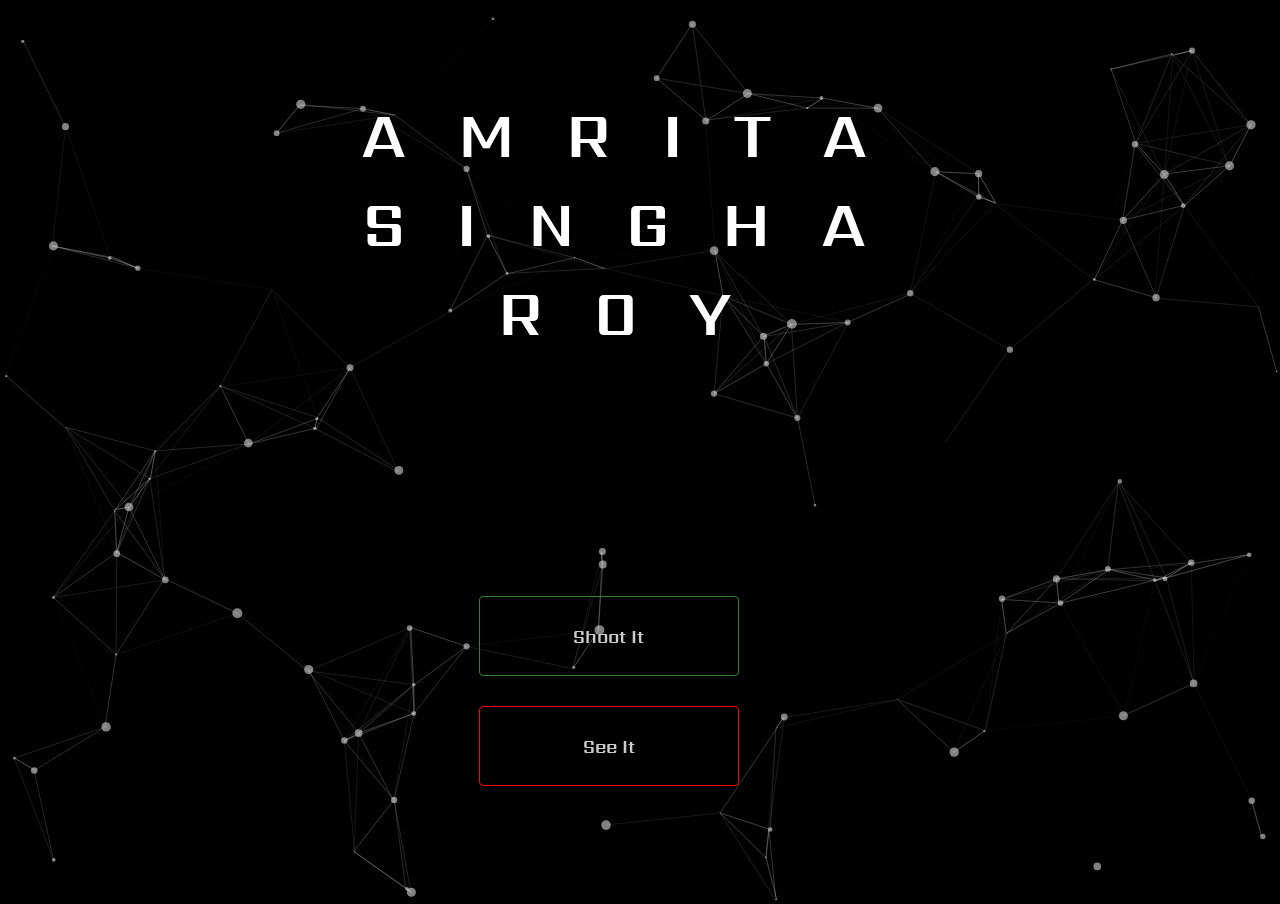
<file: index.html>
<!DOCTYPE html>
<html>
	<head>
		<meta charset="utf-8">
		<meta name="viewport" content="width=device-width, initial-scale=1">
		<title>Amrita | My universe</title>
		<link rel="icon" href="image/images.png">
		<link rel="stylesheet" type="text/css" href="style.min.css">
	</head>
	<body>
		<div id="particles-js"></div>
		<main>
			<div class="user_name">
				<span>amrita</span>
				<span>singha</span>
				<span>roy</span>
			</div>
			<div class="wrapper">
				<div class="btn">
					<button type="button">Shoot It</button><br/>
					<button type="button" class="av_link">
						<a href="https://youtu.be/mDha4fx4CiI" target="_blank">See It</a>
					</button>	
				</div>
			</div>
		</main>
		<script type="text/javascript" src="particles.min.js"></script>
		<script type="text/javascript" src="app.min.js" defer></script>
	</body>
</html>
</file>
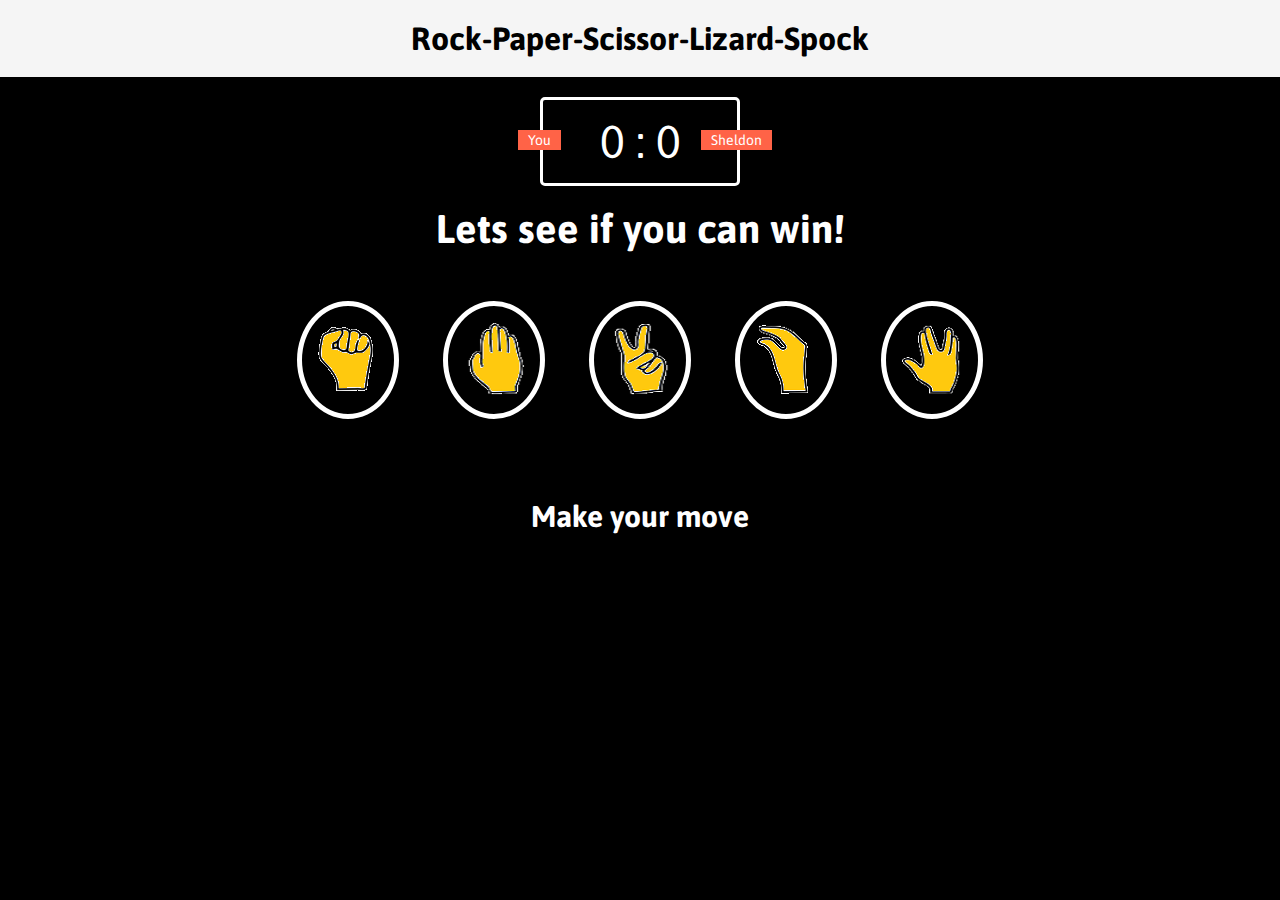
<file: game.html>
<!DOCTYPE html>
<html>
    <head>
        <meta charset="utf-8">
        <title>Rock Paper Scissor Lizard Spock Games</title>
        <link rel="stylesheet" href="game.css">
    </head>
    <body>
        <header>
            <h1>Rock-Paper-Scissor-Lizard-Spock</h1>
        </header>
        <div class="score-board">
            <div id="user-label" class="badge">You</div>
            <div id="computer-label" class="badge">Sheldon</div>
            <span id="user-score">0</span> : <span id="computer-score">0</span>
        </div>
        <div class="result">
            <p>Lets see if you can win!</p>
        </div>
        <div class="choices">
            <div class="choice" id="r">
                <img src="image/ROCK.png" alt="">
            </div>
            <div class="choice" id="p">
                <img src="image/PAPER.png" alt="">
            </div>
            <div class="choice" id="s">
                <img src="image/SCISSOR.png" alt="">
            </div>
            <div class="choice" id="l">
                <img src="image/LIZARD.png" alt="">
            </div>
            <div class="choice" id="m">
                <img src="image/SPOCK.png" alt="">
            </div>
        </div>
        <p id="action-message">Make your move</p>
        <p id="T_C">How to Play<br/>Scissor cuts paper, paper covers rock<br/>Rock crushes lizard, lizard poisons Spock<br/>Spock smashes scissor, scissor decapacitates lizard<br/>Lizard eats paper, paper disproves Spock<br/>Spock vaporizes stone and just as it always has, Rock crushes stone</p>
        <script src="game.js" charset="utf-8"></script>
    </body>
</html>
</file>
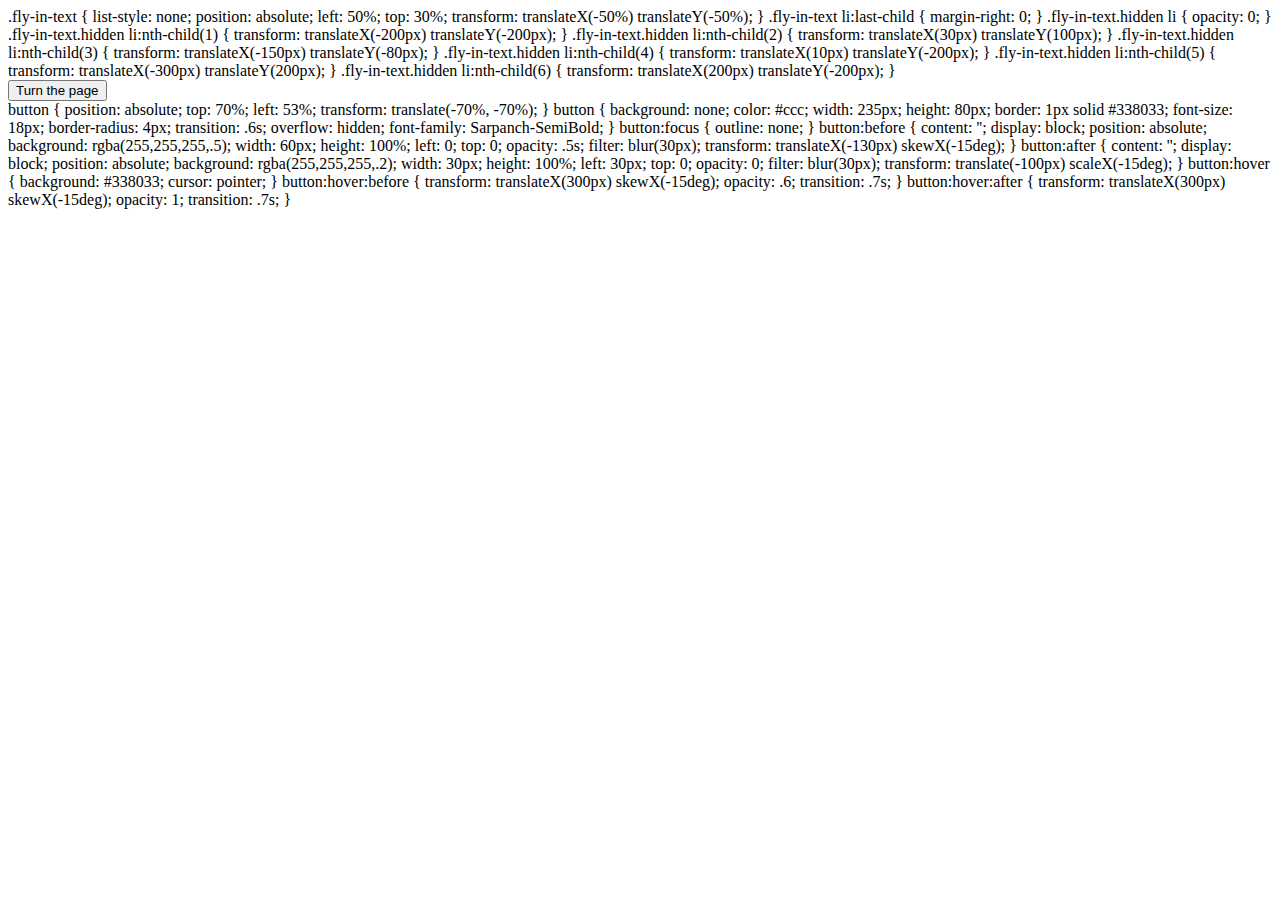
<file: html.html>
.fly-in-text {
				list-style: none;
				position: absolute;
				left: 50%;
				top: 30%;
				transform: translateX(-50%) translateY(-50%);
			}
.fly-in-text li:last-child {
				margin-right: 0;
			}
.fly-in-text.hidden li {
				opacity: 0;
			}
.fly-in-text.hidden li:nth-child(1) { transform: translateX(-200px) translateY(-200px); }
.fly-in-text.hidden li:nth-child(2) { transform: translateX(30px) translateY(100px); }
.fly-in-text.hidden li:nth-child(3) { transform: translateX(-150px) translateY(-80px); }
.fly-in-text.hidden li:nth-child(4) { transform: translateX(10px) translateY(-200px); }
.fly-in-text.hidden li:nth-child(5) { transform: translateX(-300px) translateY(200px); }
.fly-in-text.hidden li:nth-child(6) { transform: translateX(200px) translateY(-200px); }





<body>
			<div class="wrapper">
				<div class="btn">
					<button type="button">Turn the page</button>	
				</div>
		</div>
		</body>






button {
				position: absolute;
				top: 70%;
				left: 53%;
				transform: translate(-70%, -70%);
			}

			button {
				background: none;
				color: #ccc;
				width: 235px;
				height: 80px;
				border: 1px solid #338033;
				font-size: 18px;
				border-radius: 4px;
				transition: .6s;
				overflow: hidden;
				font-family: Sarpanch-SemiBold;
			}

			button:focus {
				outline: none;
			}

			button:before {
				content: '';
				display: block;
				position: absolute;
				background: rgba(255,255,255,.5);
				width: 60px;
				height: 100%;
				left: 0;
				top: 0;
				opacity: .5s;
				filter: blur(30px);
				transform: translateX(-130px) skewX(-15deg);
			}

			button:after {
				content: '';
				display: block;
				position: absolute;
				background: rgba(255,255,255,.2);
				width: 30px;
				height: 100%;
				left: 30px;
				top: 0;
				opacity: 0;
				filter: blur(30px);
				transform: translate(-100px) scaleX(-15deg);
			}

			button:hover {
				background: #338033;
				cursor: pointer;
			}

			button:hover:before {
				transform: translateX(300px) skewX(-15deg);
				opacity: .6;
				transition: .7s;
			}

			button:hover:after {
				transform: translateX(300px) skewX(-15deg);
				opacity: 1;
				transition: .7s;
			}















			<script src="https://ajax.googleapis.com/ajax/libs/jquery/2.1.3/jquery.min.js"></script>
		<script type="text/javascript">
			$(function(){
				setTimeout(function(){
					$('.fly-in-text').removeClass('hidden');
				}, 500)
			})();
		</script>
</file>
<file: index1.html>
<!DOCTYPE html>
<!DOCTYPE html>
<html>
<head>
	<title></title>
	<link rel="stylesheet" type="text/css" href="style1.css">
</head>
<body>
	<div class="top">
		<ul class="top-bar" id="mynavbar">
			<li><a href="#" class="padding_large">PORT FOLIO</a></li>
			<li><a href="#" class="padding_large">ABOUT</a></li>
			<li><a href="#" class="padding_large">SKILLS</a></li>
			<li><a href="#" class="padding_large">CONTACT</a></li>
		</ul>
	</div>
</body>
</html>
</file>
<file: game.css>
@import url('https://fonts.googleapis.com/css?family=Asap:400,500,700');

* {
    margin: 0;
    padding: 0;
    box-sizing: border-box;
}

body {
    background-color: black;
}

header {
    background: whitesmoke;
    padding: 20px;
}

header > h1 {
    color: black; 
    text-align: center;
    font-family: Asap, sans-serif;
}

.score-board {
    margin: 20px auto;
    border: 3px solid white;
    border-radius: 5px;
    text-align: center;
    width: 200px;
    color: white;
    font-size: 46px;
    padding: 15px 20px;
    font-family: Asap,sans-serif;
    position: relative;
}

.badge {
    background: tomato;
    color: white;
    font-size: 14px;
    padding: 2px 10px;
    font-family: Asap,sans-serif;
}

#user-label {
    position: absolute;
    top: 30px;
    left: -25px;
}

#computer-label {
    position: absolute;
    top: 30px;
    right: -35px;
}

.result {
    font-size: 40px;
    color: white;
}

.result > p {
    text-align: center;
    font-weight: bold;
    font-family: Asap,sans-serif;
}

.choices {
    margin-top: 50px;
    text-align: center; 
}

.choice {
    border: 5px solid white;
    border-radius: 50%;
    margin: 0 20px;
    padding: 15px;
    display: inline-block;
    transition: all 0.3s ease;
}

.choice:hover {
    cursor: pointer;
    background: black;
}

#action-message {
    text-align: center;
    color: white;
    font-family: Asap,sans-serif;
    font-size: 30px;
    font-weight: bold;
    margin-top: 80px;
}

.green-glow {
    border: 5px solid #4dcc7d;
    box-shadow: 0 0 10px #31b43a;
}

.red-glow {
    border: 5px solid #fc121b;
    box-shadow: 0 0 10px #d01115;
}

.gray-glow {
    border: 5px solid #464647;
    box-shadow: 0 0 10px #25292b;
}
</file>
<file: style1.css>
body {
  background: #000;
}

.body:span {
  font-color: #fff;
}
</file>
<file: style.min.css>
*,body{margin:0;padding:0}#particles-js,body{background-color:#000}.user_name,.user_name span{display:inline-block;width:100%}.user_name,button{font-family:Sarpanch-SemiBold}@font-face{font-family:Sarpanch-SemiBold;src:url(font/Sarpanch-SemiBold.ttf)}body{height:100vh}a{text-decoration:none}#particles-js{height:100%}.user_name{position:absolute;left:0;top:10%;text-align:center;font-weight:300;font-size:4em;letter-spacing:.8em;color:#fff;opacity:1}button,button.av_link *{color:#ccc}.user_name span{position:relative;text-transform:uppercase}.btn{position:absolute;top:80%;left:calc(52% - 5px);transform:translate(-70%,-70%)}button:after,button:before{display:block;position:relative;height:100%;top:0;filter:blur(30px)}button:hover:after,button:hover:before{transform:translateX(300px) skewX(-15deg);transition:.7s}button{margin-top:30px;background:0 0;width:260px;height:80px;border:1px solid #338033;font-size:18px;border-radius:4px;transition:.6s;overflow:hidden}button:focus{outline:0}button:before{background:rgba(255,255,255,.5);width:60px;left:0;opacity:.5s;transform:translateX(-130px) skewX(-15deg)}button:after{background:rgba(255,255,255,.2);width:30px;left:30px;opacity:0;transform:translate(-100px) scaleX(-15deg)}button:hover{background:#338033;cursor:pointer}button:hover:before{opacity:.6}button:hover:after{opacity:1}button.av_link{border:1px solid red}button.av_link::after{top:90px;left:30px}button.av_link:hover{background:red}
</file>
